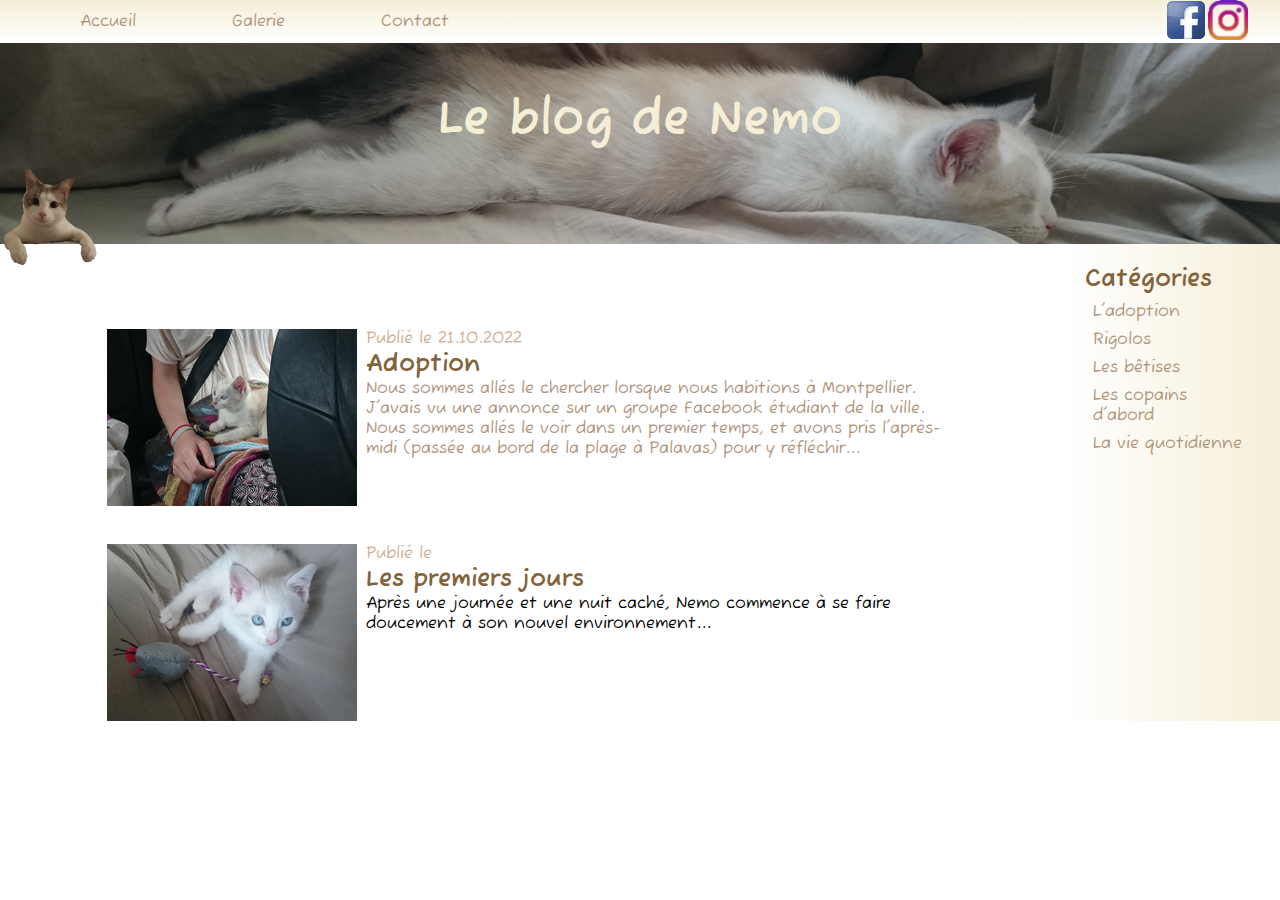
<file: index.html>
<!DOCTYPE html>
<html lang="fr">
<head>
    <meta charset="UTF-8">
    <meta name="author" content="An-Nhi">
    <meta name="description" content="Blog de Nemo, le penseur de Vaires-sur-Marne">
    <title>Blog de Nemo</title>
    <link rel="stylesheet" href="style.css">
</head>

<body>
    <header class="banniere-index">

        <nav>

            <div class="menu">
                <a href="index.html">Accueil</a>
                <a href="galerie.html">Galerie</a>
                <a href="contact.html">Contact</a>
            </div>
            <div class="social-media">
                <a href="https://www.facebook.com/annhi.ho" target="_blank"><img src="img/socialmedia/facebook.png" alt="Facebook"></a>
                <a href="https://www.instagram.com/ho.annhi/" target="_blank"><img src="img/socialmedia/instagram.png" alt="Instagram"></a>
            </div>
        </nav>
        <h1>Le blog de Nemo</h1>
        <a href="nemocatch.html"><img src="img/index/LOGO.png" alt="Logo" height="100px" width="100px" class="logo"></a>
    </header>

<main>

<div class="main-index">
    <article class="day">
        <a href="jour1.html"><img src="img/index/jour1.png" alt="Jour 1"></a>
        <p>Publié le 21.10.2022<p>
        <h2>Adoption</h2>
        <a href="jour1.html">Nous sommes allés le chercher lorsque nous habitions à Montpellier. J'avais vu une annonce sur un groupe Facebook étudiant de la ville. Nous sommes allés le voir dans un premier temps, et avons pris l'après-midi (passée au bord de la plage à Palavas) pour y réfléchir...</a>

    </article>

    <article class="day">
        <img src="img/index/jour2.png" alt="Jour 2">
        <p>Publié le</p>
        <h2>Les premiers jours</h2>
        <p>Après une journée et une nuit caché, Nemo commence à se faire doucement à son nouvel environnement...</p>

    </article>
</div>

<div class="sidebar">
    <h2>Catégories</h2>
    <a href="adoption.html">L'adoption</a>
    <a href="rigolo.html">Rigolos</a>
    <a href="betises.html">Les bêtises</a>
    <a href="copains.html">Les copains d'abord</a>
    <a href="daily.html">La vie quotidienne</a>

</div>

</main>

</body>
</html>
</file>
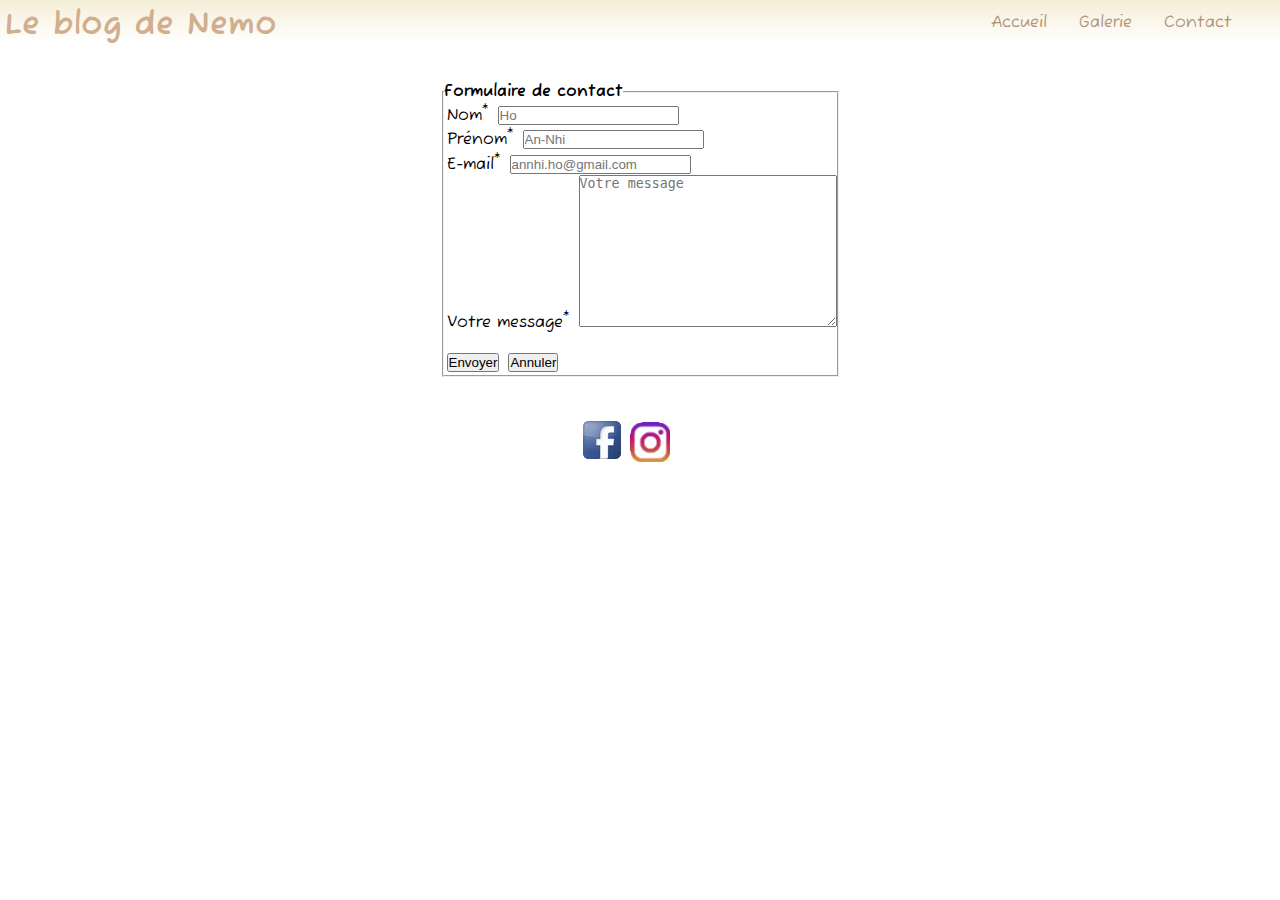
<file: contact.html>
<!DOCTYPE html>
<html lang="fr">
<head>
    <meta charset="UTF-8">
    <title>L'adoption de Nemo</title>
    <link rel="stylesheet" href="style.css">
</head>
<body>
    <header class="banniere-article">
        <div>
            <a href="index.html"><h1>Le blog de Nemo</h1></a>
        </div>
        <nav class="menu-article">
            <a href="index.html">Accueil</a>
            <a href="galerie.html">Galerie</a>
            <a href="contact.html">Contact</a>
        </nav>
    </header>

        <div class="main-article">

        <form action="contact.html">
            <fieldset>
                <legend><strong>Formulaire de contact</strong></legend>
        
            <div>
                <label for="lastnameinput">Nom<sup>*</sup></label>
                <input type="text" name="lastname" id="lastnameinput" placeholder="Ho" required>
            </div>
            <div>
                <label for="firstnameinput">Prénom<sup>*</sup></label>
                <input type="text" name="name" id="firstnameinput" placeholder="An-Nhi" required>
            </div>
            <div>
                <label for="emailinput">E-mail<sup>*</sup></label>
                <input type="email" name="email" id="emailinput" placeholder="annhi.ho@gmail.com" required>
            </div>
            <div>
                <label for="message">Votre message<sup>*</sup></label>
                <textarea name="message" id="message" cols="30" rows="10" placeholder="Votre message" required></textarea>
            </div>
            <br>
            <div>
                <button type="submit">Envoyer</button>
                <button type="reset">Annuler</button>
            </div>
            </fieldset>
        </form>

        </div>

        <div class="social-media-contact">
            <a href="https://www.facebook.com/annhi.ho" target="_blank"><img src="img/socialmedia/facebook.png" alt="Facebook"></a>
            <a href="https://www.instagram.com/ho.annhi/" target="_blank"><img src="img/socialmedia/instagram.png" alt="Instagram"></a>
        </div>



</body>
</html>
</file>
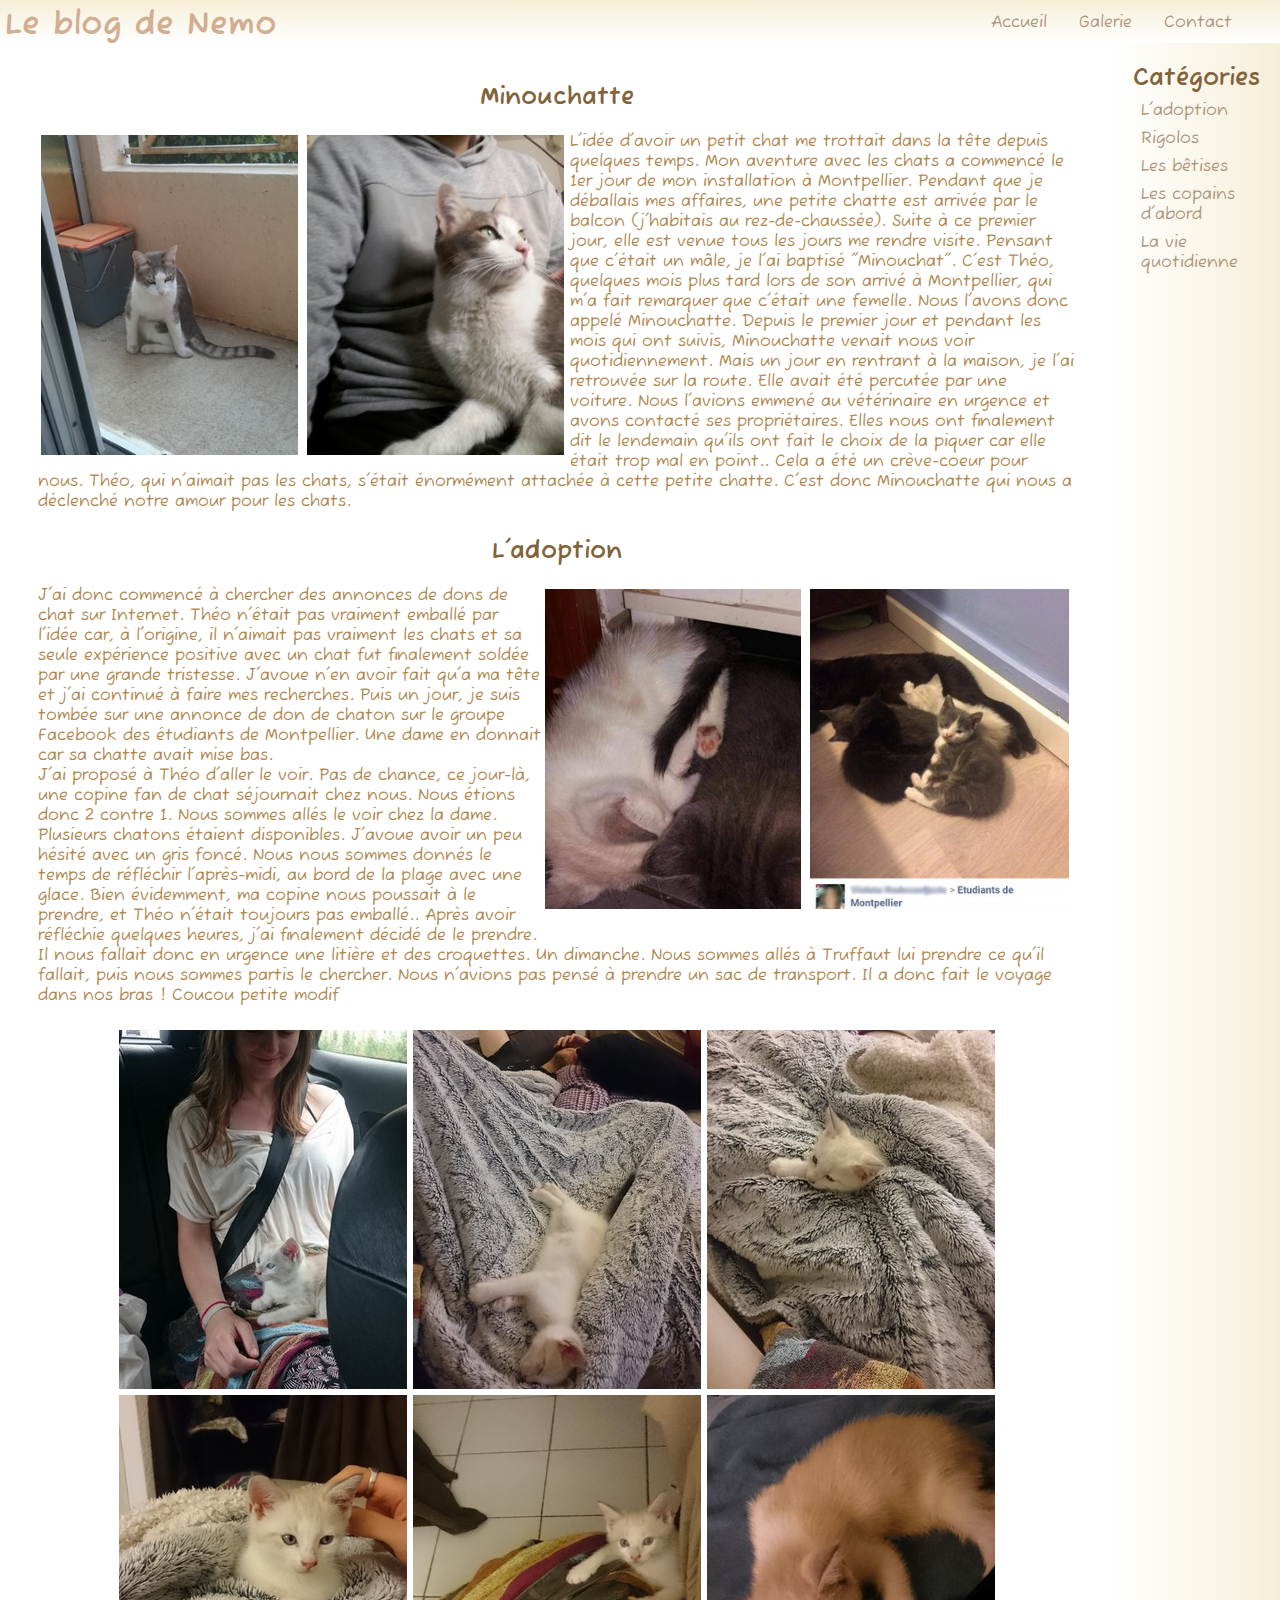
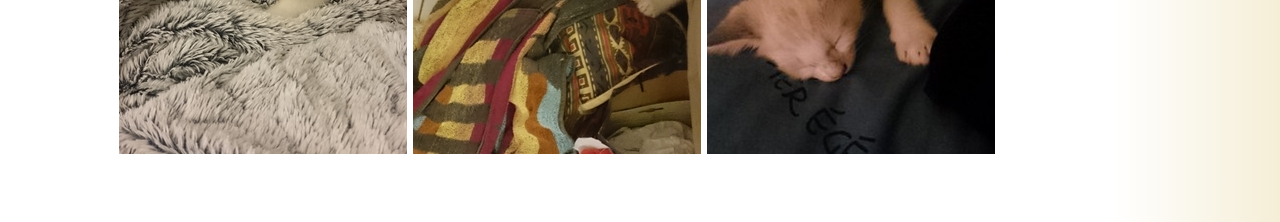
<file: jour1.html>
<!DOCTYPE html>
<html lang="fr">
<head>
    <meta charset="UTF-8">
    <title>L'adoption de Nemo</title>
    <link rel="stylesheet" href="style.css">
</head>
<body>
    <header class="banniere-article">
        <div>
            <a href="index.html"><h1>Le blog de Nemo</h1></a>
        </div>
        <nav class="menu-article">
            <a href="index.html">Accueil</a>
            <a href="galerie.html">Galerie</a>
            <a href="contact.html">Contact</a>
        </nav>
    </header>

    <main>
        <div class="main-article">

            <div class="partie1">
            <h2>Minouchatte</h2>
                <br>
                <img src="img/01.firstday/minouchatte1.jpg" alt="Minouchatte">
                <img src="img/01.firstday/minouchatte2.jpg" alt="Minouchatte">
                <p>L'idée d'avoir un petit chat me trottait dans la tête depuis quelques temps. Mon aventure avec les chats a commencé le 1er jour de mon installation à Montpellier. Pendant que je déballais mes affaires, une petite chatte est arrivée par le balcon (j'habitais au rez-de-chaussée). Suite à ce premier jour, elle est venue tous les jours me rendre visite. Pensant que c'était un mâle, je l'ai baptisé "Minouchat". C'est Théo, quelques mois plus tard lors de son arrivé à Montpellier, qui m'a fait remarquer que c'était une femelle. Nous l'avons donc appelé Minouchatte. Depuis le premier jour et pendant les mois qui ont suivis, Minouchatte venait nous voir quotidiennement. Mais un jour en rentrant à la maison, je l'ai retrouvée sur la route. Elle avait été percutée par une voiture. Nous l'avions emmené au vétérinaire en urgence et avons contacté ses propriétaires. Elles nous ont finalement dit le lendemain qu'ils ont fait le choix de la piquer car elle était trop mal en point.. Cela a été un crève-coeur pour nous. Théo, qui n'aimait pas les chats, s'était énormément attachée à cette petite chatte. C'est donc Minouchatte qui nous a déclenché notre amour pour les chats.</p>
            </div>

            <div class="partie2">
            <h2>L'adoption</h2>
                <br>
                <img src="img/01.firstday/annonce1.jpg" alt="Annonce pour Nemo">
                <img src="img/01.firstday/annonce2.jpeg" alt="Annonce pour Nemo">
                <p>J'ai donc commencé à chercher des annonces de dons de chat sur Internet. Théo n'était pas vraiment emballé par l'idée car, à l'origine, il n'aimait pas vraiment les chats et sa seule expérience positive avec un chat fut finalement soldée par une grande tristesse. J'avoue n'en avoir fait qu'a ma tête et j'ai continué à faire mes recherches. Puis un jour, je suis tombée sur une annonce de don de chaton sur le groupe Facebook des étudiants de Montpellier. Une dame en donnait car sa chatte avait mise bas.</p>
                <p>J'ai proposé à Théo d'aller le voir. Pas de chance, ce jour-là, une copine fan de chat séjournait chez nous. Nous étions donc 2 contre 1. Nous sommes allés le voir chez la dame. Plusieurs chatons étaient disponibles. J'avoue avoir un  peu hésité avec un gris foncé. Nous nous sommes donnés le temps de réfléchir l'après-midi, au bord de la plage avec une glace. Bien évidemment, ma copine nous poussait à le prendre, et Théo n'était toujours pas emballé.. Après avoir réfléchie quelques heures, j'ai finalement décidé de le prendre.</p>
                <p>Il nous fallait donc en urgence une litière et des croquettes. Un dimanche. Nous sommes allés à Truffaut lui prendre ce qu'il fallait, puis nous sommes partis le chercher. Nous n'avions pas pensé à prendre un sac de transport. Il a donc fait le voyage dans nos bras ! Coucou petite modif</p>
            </div>

            <div class="galerie-article">
                <img src="img/01.firstday/01.JPG" alt="Nemo sur nos jambes">
                <img src="img/01.firstday/02.JPG" alt="Tout le monde est fatigué">
                <img src="img/01.firstday/03.JPG" alt="Nemo dans le plaid">
                <img src="img/01.firstday/04.JPG" alt="Le regard de Nemo">
                <img src="img/01.firstday/05.jpg" alt="Nemo qui joue">
                <img src="img/01.firstday/06.JPG" alt="Nemo dort">
            </div>
            
        </div>


        

        <div class="sidebar">
            <h2>Catégories</h2>
            <a href="adoption.html">L'adoption</a>
            <a href="rigolo.html">Rigolos</a>
            <a href="betises.html">Les bêtises</a>
            <a href="copains.html">Les copains d'abord</a>
            <a href="daily.html">La vie quotidienne</a>
        
        </div>

    </main>

</body>
</html>
</file>
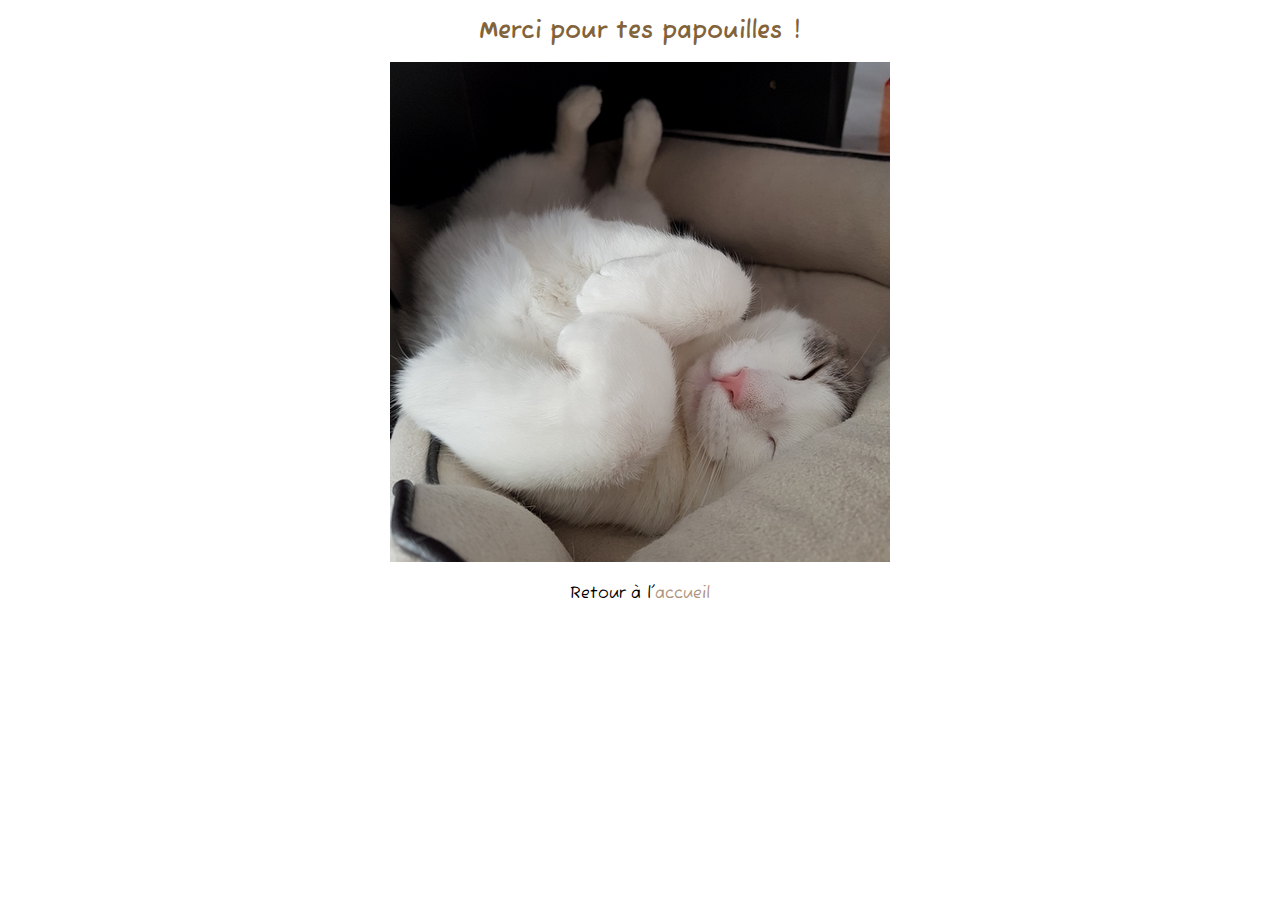
<file: nemocatch.html>
<!DOCTYPE html>
<html lang="en">
<head>
    <meta charset="UTF-8">
    <meta http-equiv="X-UA-Compatible" content="IE=edge">
    <meta name="viewport" content="width=device-width, initial-scale=1.0">
    <title>Tu m'as attrapé !</title>
    <link rel="stylesheet" href="style.css">
</head>
<body class="nemocatch">
    <h2>Merci pour tes papouilles !</h2>

    <img src="img/nemocatch/papouilles.jpg" alt="papouilles">
    <p>Retour à l'<a href="index.html">accueil</a></p>

</body>
</html>
</file>
<file: style.css>
@font-face {
    font-family: "Fuzzy Bubbles";
    src: url(fonts/FuzzyBubbles-Bold.ttf);
    font-weight: 700;
}
@font-face {
    font-family: "Fuzzy Bubbles";
    src: url(fonts/FuzzyBubbles-Regular.ttf);
    font-weight: 400;
}
* {
    margin: 0;
    padding: 0;
} 
body {
    font-family: "Fuzzy Bubbles", "sans-serif";
}
::selection {
    color: #82633A;
    background-color: #F5EED7;
}
::-moz-selection {
    color: #82633A;
    background-color: #F5EED7;
}   
a {
    text-decoration: none;
    color: #B0947C;
    transition: color, 1s;
}
a:hover {
    text-decoration: none;
    color: black;
}

h2 {
    color: #82633A;
}

@media only screen and (max-width:770px) {
    main {
        display: inline;
    }
    .sidebar {
        width: 100%;
    }
    .partie1 img,.partie2 img {
        height: 12em;
    }
    .main-article {
        width: 90%;
    }
}
 @media only screen and (max-width:570px) {
    .main-index img {
        display: inline;
        width: 100%;
        margin: 9px; 
    }
    .menu {
        float: left;
    }
    .menu a {
        margin: 1em;
        font-size: 1.1em;
    }    

}

/* Page d'index */

.banniere-index {
    background-image: url(img/index/main.png);
    background-position: center;
    background-clip: border-box;
    background-size: cover;
    height: 244px;
    margin: 0px;
}
.banniere-index h1 {
    text-align: center;
    color: #F5EED7;
    font-size: 3em;
    padding-top: 1em;
    
}
.banniere-index nav{
    background: linear-gradient(#F5EED7, #FFFFFF );
    display: flex;
    height: 2.7em;
    justify-content: space-between;
}
.menu {
    padding-left: 2em;
    display: flex;  
    align-items: center;
}
.banniere-index {
    position: relative;
}

.menu a {
    margin : 3em;
}
.social-media {
    display: flex;
    align-items: center;
    margin-right: 2em;
    margin-top: 2px;
}
.social-media img:hover {
    opacity: 0.5;
}

.logo {
    position: relative;
    top:1em;
    animation: slide 3s forwards;
}
@keyframes slide {
    from {
        transform: translateX(0px);
    }
    to {
        transform: translateX(50vw);
    }
}



main {
    display: flex;
}
.main-index {
    display: inline;
    width: 100%;
}
.main-index img {
    float: left;
    position: center;
    margin-right: 9px;
}
.main-index img:hover {
    transform: scale(1.05)
}
.main-index article {
    clear : both;
    width : 80%;
    margin: 8% 10%;
}
.main-index article p:first-of-type {
    color: #d1ae90;
}

.sidebar {
    box-sizing: border-box;
    width: 250px;
    background:linear-gradient(to right, #FFF, #F5EED7);
    padding: 20px;
}
.sidebar a {
    display: block;
    margin: 0.5em;
}


/* Articles */
.banniere-article {
    background: linear-gradient(#F5EED7, #FFFFFF );
    display: flex;
    height: 2.7em;
    justify-content: space-between;
    position: sticky;
}
.banniere-article h1 {
    margin: 5px;
    font-weight:bold ;
    font-size: 2em;
    color: #d1ae90;
}
.menu-article a {
    margin : 1em;
}
.menu-article {
    display: flex;
    align-items: center;
    margin-right: 2em;
    margin-top: 2px;
}


.main-article p {
    color : #B0874F;
}
.main-article {
    padding : 3%;
}

.partie1 h2 {
    text-align: center;
    margin-top: 0;
}
.partie1 img {
    float: left;
    position: center;
    height: 20em;
    margin: 3px 6px 6px 3px;
}


.partie2 h2 {
    text-align: center;
    padding-top: 1.5rem;
    clear: both;
}
.partie2 img {
    float: right;
    position: center;
    height: 20em;
    margin: 3px 6px 6px 3px;
}
.article2 {
    clear: both;
}
.galerie-article {
    clear: both;
    padding: 1.5rem 0;
    text-align: center;
}


/* Attraper Nemo */
.nemocatch {
    text-align: center;
}
.nemocatch p {
    margin: 1rem;
}
.nemocatch h2 {
    margin: 1rem;
}


/* Contact */
form {
    text-align: center;
    }

fieldset {
    display: inline;
    text-align: left;
}
label {
    text-align: left;
    margin: 3px;
}
.social-media-contact {
    text-align: center;
    margin-right: 2em;
    margin-top: 2px;
}
.social-media-contact img:hover {
    opacity: 0.5;
}
form button {
    margin-bottom:3px;
    margin-left: 3px;
}



.back-galerie {
    text-align:right;
    margin: 4px;
}
</file>
